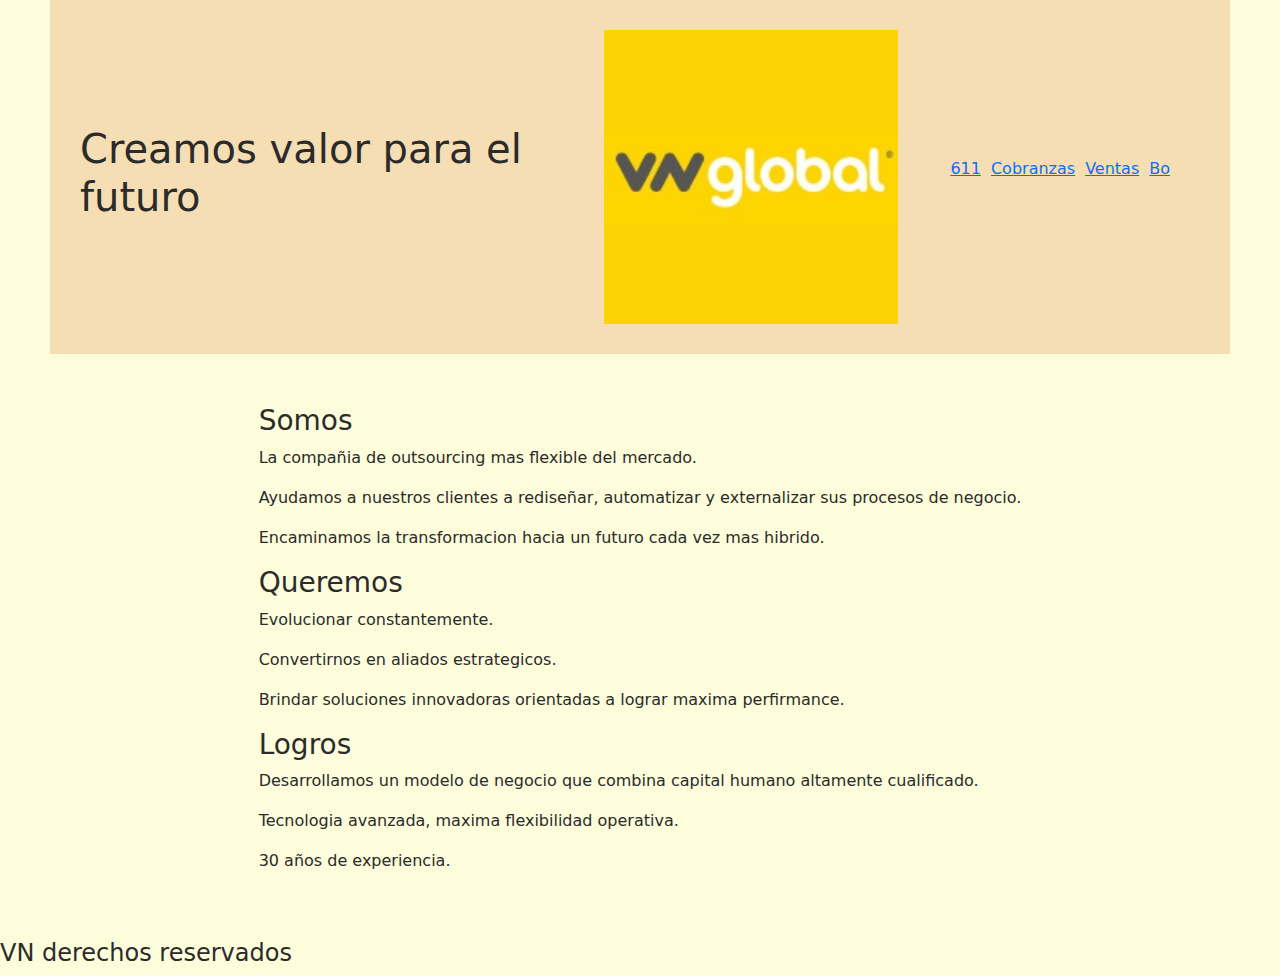
<file: index.html>
<!DOCTYPE html>
<html lang="en">
<head>
    <meta charset="UTF-8">
    <meta http-equiv="X-UA-Compatible" content="IE=edge">
    <meta name="viewport" content="width=device-width, initial-scale=1.0">
    
    <!-- lonk de bt -->
    <link href="https://cdn.jsdelivr.net/npm/bootstrap@5.3.3/dist/css/bootstrap.min.css" rel="stylesheet" integrity="sha384-QWTKZyjpPEjISv5WaRU9OFeRpok6YctnYmDr5pNlyT2bRjXh0JMhjY6hW+ALEwIH" crossorigin="anonymous">
    
    <!-- Link de mi css-->


    <link rel="stylesheet" href="css/main.css">

  <title>preentregable-dos</title>
</head>
<body>
    
<header> 

   <h1>Creamos valor para el futuro</h1>
    <img src="img/logo..jpg" alt="logo de la empresa">
    
   <nav>

    <!-- Links de mi html-->

        <ul>

            <li><a href="pages/611.html">611</a></li>
            <li><a href="pages/cobranzas.html">Cobranzas</a></li>
            <li><a href="pages/ventas.html">Ventas</a></li>
            <li><a href="pages/bo.html">Bo</a></li>
        
        </ul>
       
    
    </nav>

</header>
<main>

<!--  Textos informartivos -->

<section>

       
        <h3>Somos</h3>
        <p> La compañia de outsourcing mas flexible del mercado. </p>
        <p>Ayudamos a nuestros clientes a rediseñar, automatizar y externalizar sus procesos de negocio. </p> 
        <p> Encaminamos la transformacion hacia un futuro cada vez mas hibrido.</p>
    
        

        <h3>Queremos</h3>
        <p> Evolucionar constantemente. </p>
        <p>Convertirnos en aliados estrategicos.  </p> 
        <p> Brindar soluciones innovadoras orientadas a lograr maxima perfirmance.</p>
    
    
        <h3>Logros</h3>
        <p> Desarrollamos un modelo de negocio que combina capital humano altamente cualificado. </p>
        <p> Tecnologia avanzada, maxima flexibilidad operativa. </p> 
        <p> 30 años de experiencia.</p>

    </section>
    
    
    
</main>

<footer>

    <h4>VN derechos reservados</h4>
</footer>

</html>
    
    


</body>
</html>
</file>
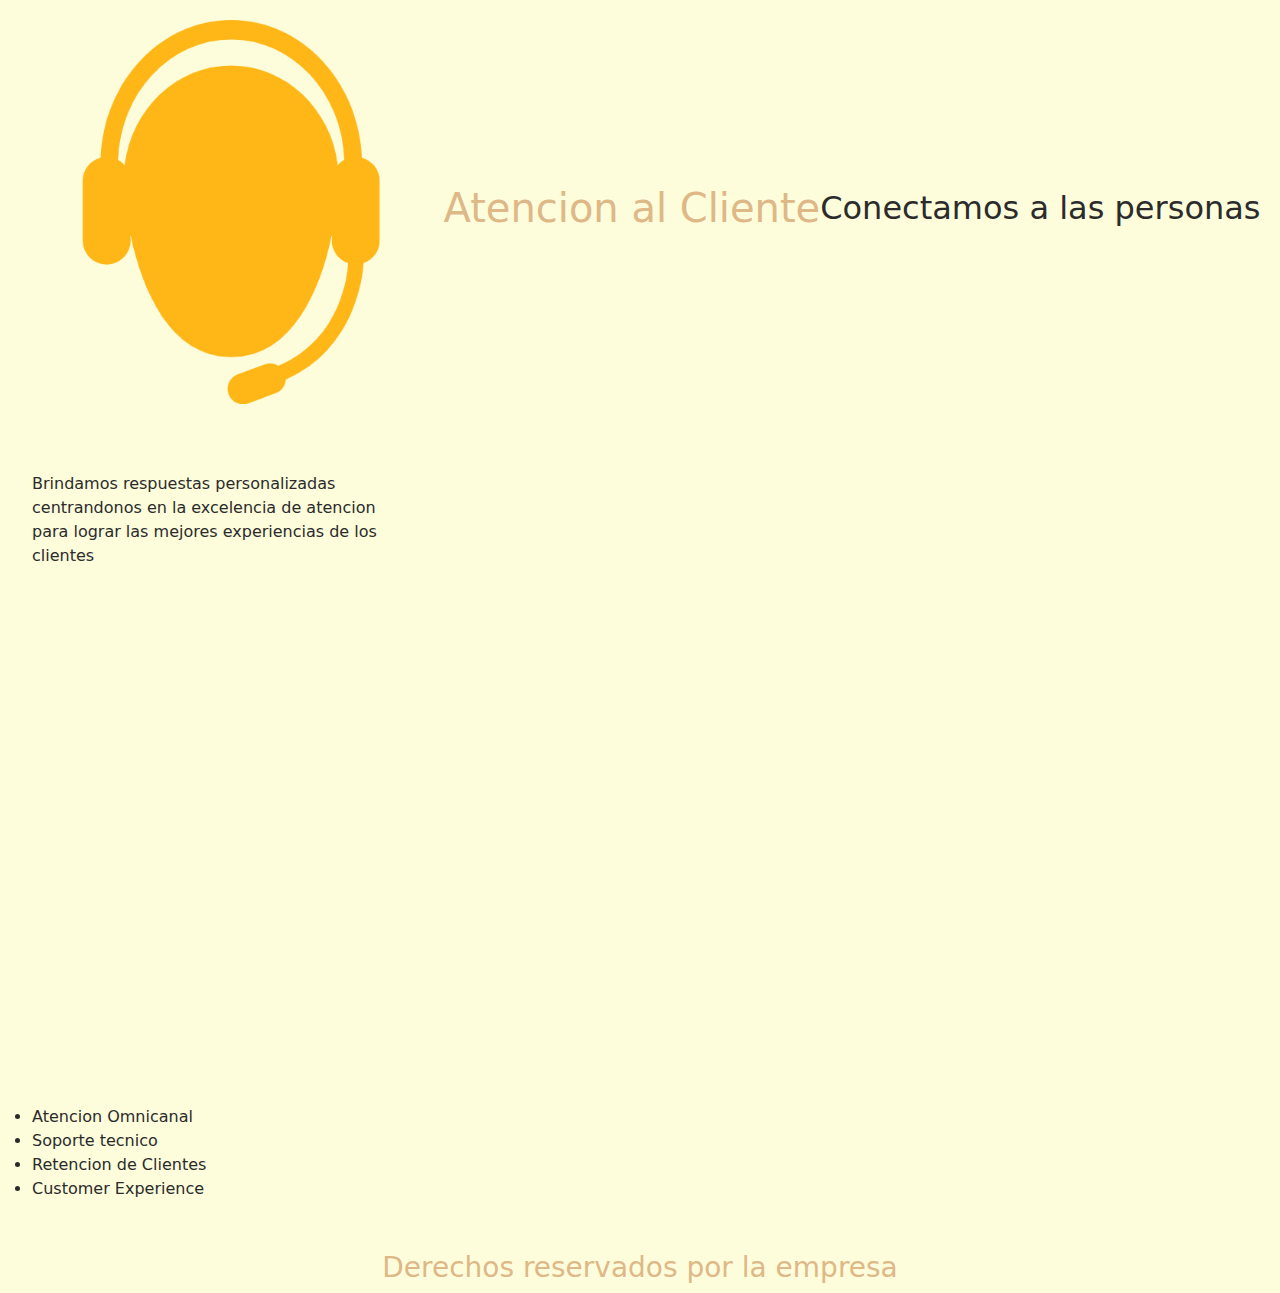
<file: pages/611.html>
<!DOCTYPE html>
<html lang="en">
<head>
    <meta charset="UTF-8">
    <meta http-equiv="X-UA-Compatible" content="IE=edge">
    <meta name="viewport" content="width=device-width, initial-scale=1.0">
    
<!-- link de bt-->

<link href="https://cdn.jsdelivr.net/npm/bootstrap@5.3.3/dist/css/bootstrap.min.css" rel="stylesheet" integrity="sha384-QWTKZyjpPEjISv5WaRU9OFeRpok6YctnYmDr5pNlyT2bRjXh0JMhjY6hW+ALEwIH" crossorigin="anonymous">


    <!-- Link de mi css -->  

<link rel="stylesheet" href="611.css">

    <title>611</title>
</head>

<body>

    <!-- Atencion al cliente / 611  -->


    <header>

        <img src="img.png" alt="hombre con headset">

        <h1>Atencion al Cliente</h1>
        <h2>Conectamos a las personas</h2>

        
    
    </header>

<!-- Parrafo-->

    <main>
        <p>Brindamos respuestas personalizadas centrandonos en la excelencia de atencion para lograr las mejores experiencias de los clientes</p>

    </main>

    <nav>
        <ul>

        <li>Atencion Omnicanal</li>
        <li>Soporte tecnico</li>
        <li>Retencion de Clientes</li>
        <li>Customer Experience</li>

    </ul>
    </nav>
    

<footer>

    <h3> Derechos reservados por la empresa</h3>
</footer>
    
</body>
</html>
</file>
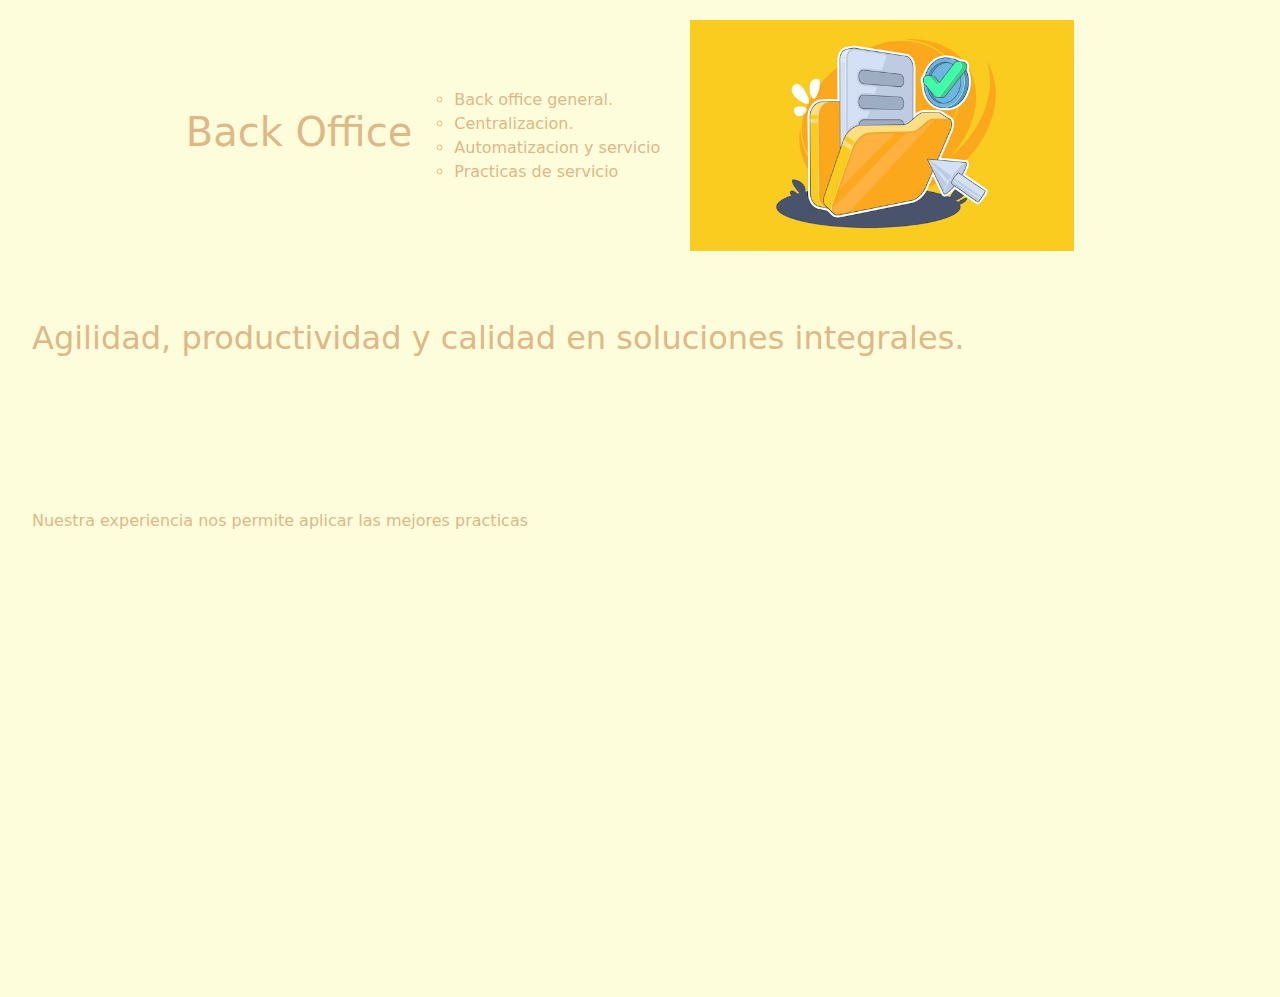
<file: pages/bo.html>
<!DOCTYPE html>
<html lang="en">
<head>
    <meta charset="UTF-8">
    <meta name="viewport" content="width=device-width, initial-scale=1.0">
    <meta http-equiv="X-UA-Compatible" content="IE=edge">
    <meta http-equiv="X-UA-Compatible" content="IE=edge">


    <!-- Link de bt -->

    <link href="https://cdn.jsdelivr.net/npm/bootstrap@5.3.3/dist/css/bootstrap.min.css" rel="stylesheet" integrity="sha384-QWTKZyjpPEjISv5WaRU9OFeRpok6YctnYmDr5pNlyT2bRjXh0JMhjY6hW+ALEwIH" crossorigin="anonymous">

    <!-- Link de mi css-->

    <link rel="stylesheet" href="bo.css">
    
    <title>Bo</title>

</head>


</head>

<!--  Titulo, info, img -->

<header>

    
<h1>Back Office</h1>



<nav>

    <ul>
<li> Back office general.</li>
<li>Centralizacion.</li>
<li>Automatizacion y servicio</li>
<li>Practicas de servicio</li>

    </ul>
</nav>

<img src="boimg.avif" alt="archivero">

</header>

<!-- Informacion -->


<main>

    
<h2> Agilidad, productividad y calidad en soluciones integrales.</h2>



<section>
Nuestra experiencia nos permite aplicar las mejores practicas 

</section>
<body>
    
</body>
</html>
</file>
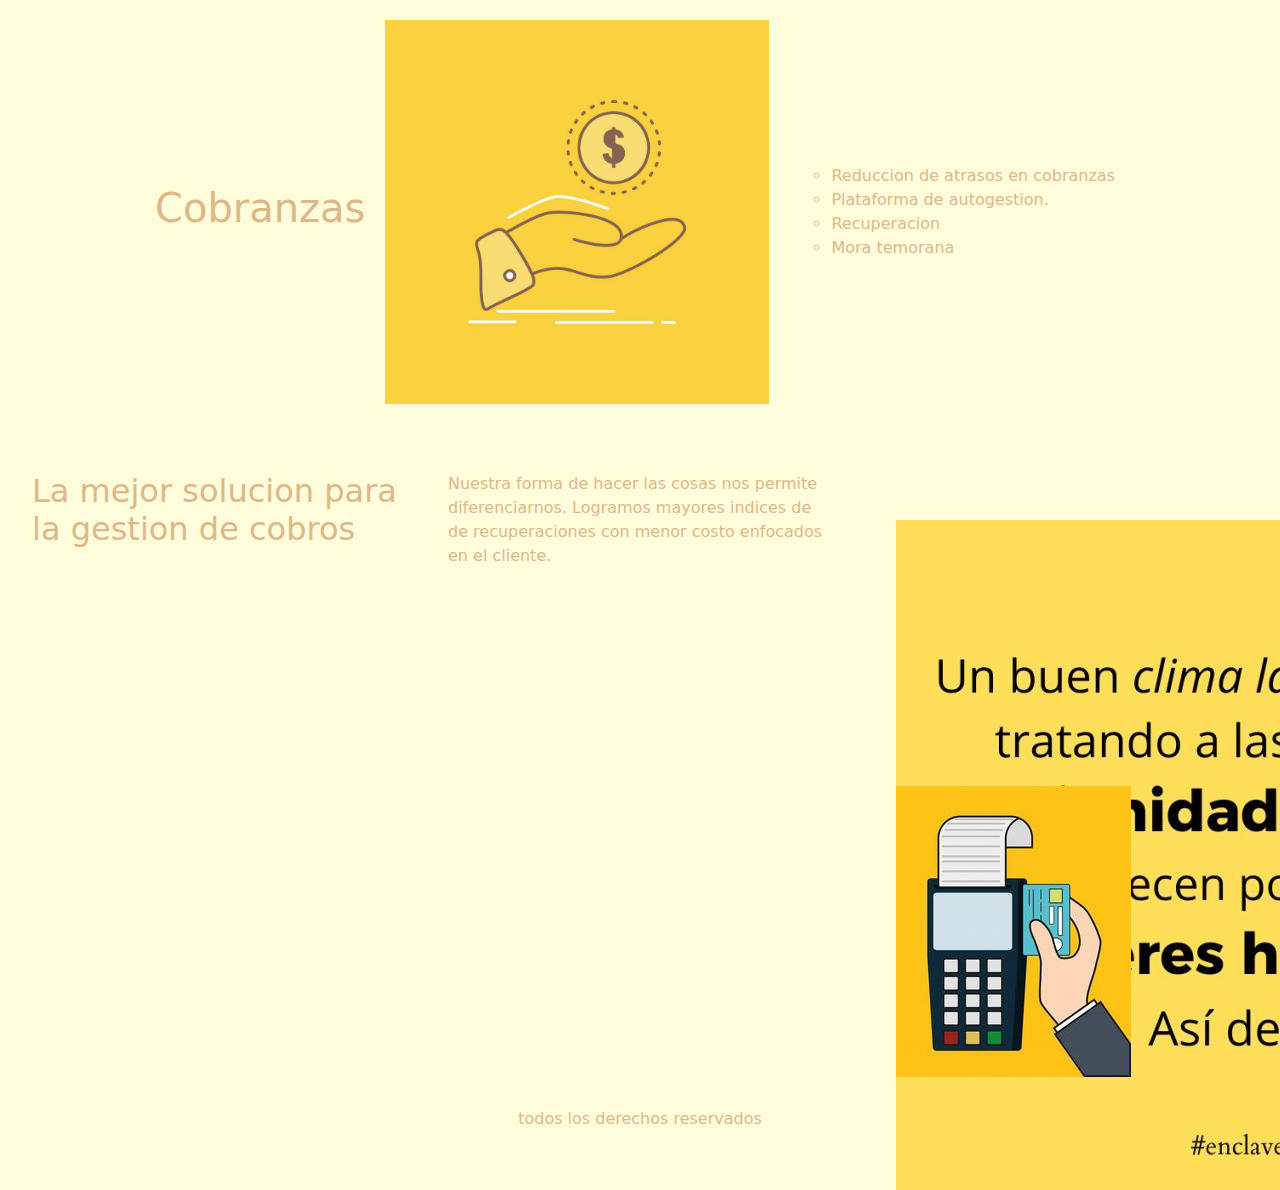
<file: pages/cobranzas.html>
<!DOCTYPE html>
<html lang="en">
<head>
    <meta charset="UTF-8">
    
<meta http-equiv="X-UA-Compatible" content="IE=edge">

    <meta name="viewport" content="width=device-width, initial-scale=1.0">
    <title>Cobranzas</title>

    <!-- link de bt-->

    <link href="https://cdn.jsdelivr.net/npm/bootstrap@5.3.3/dist/css/bootstrap.min.css" rel="stylesheet" integrity="sha384-QWTKZyjpPEjISv5WaRU9OFeRpok6YctnYmDr5pNlyT2bRjXh0JMhjY6hW+ALEwIH" crossorigin="anonymous">

 <!-- Link de mi css-->

 <link rel="stylesheet" href="cobranzas.css">


</head>

<!--  Titulo, info, img -->

<header>

    
<h1>Cobranzas</h1>

<img src="cobrarimg.jpg" alt="mano con signo peso">

<nav>

    <ul>
<li>Reduccion de atrasos en cobranzas</li>
<li>Plataforma de autogestion.</li>
<li>Recuperacion</li>
<li>Mora temorana</li>

    </ul>
</nav>


</header>

<!-- Informacion -->


<main>

    
<h2> La mejor solucion para la gestion de cobros</h2>



<section>
Nuestra forma de hacer las cosas nos permite diferenciarnos. Logramos mayores indices de de recuperaciones con menor costo enfocados en el cliente. 

</section>

<main class="contenedor">
    <div class="frasescobranzas">
        <img src="frasecobranzas.jpg" alt="">
    </div>
    <div class="imgencobranzas">
        <img src="imagencobranzas.jpg" alt="">
    </div>


</div>

</main>


</main>


<!-- Pie de pag  -->
  
<footer>
    <p>todos los derechos reservados</p>
</footer>

</body>
</html>
</file>
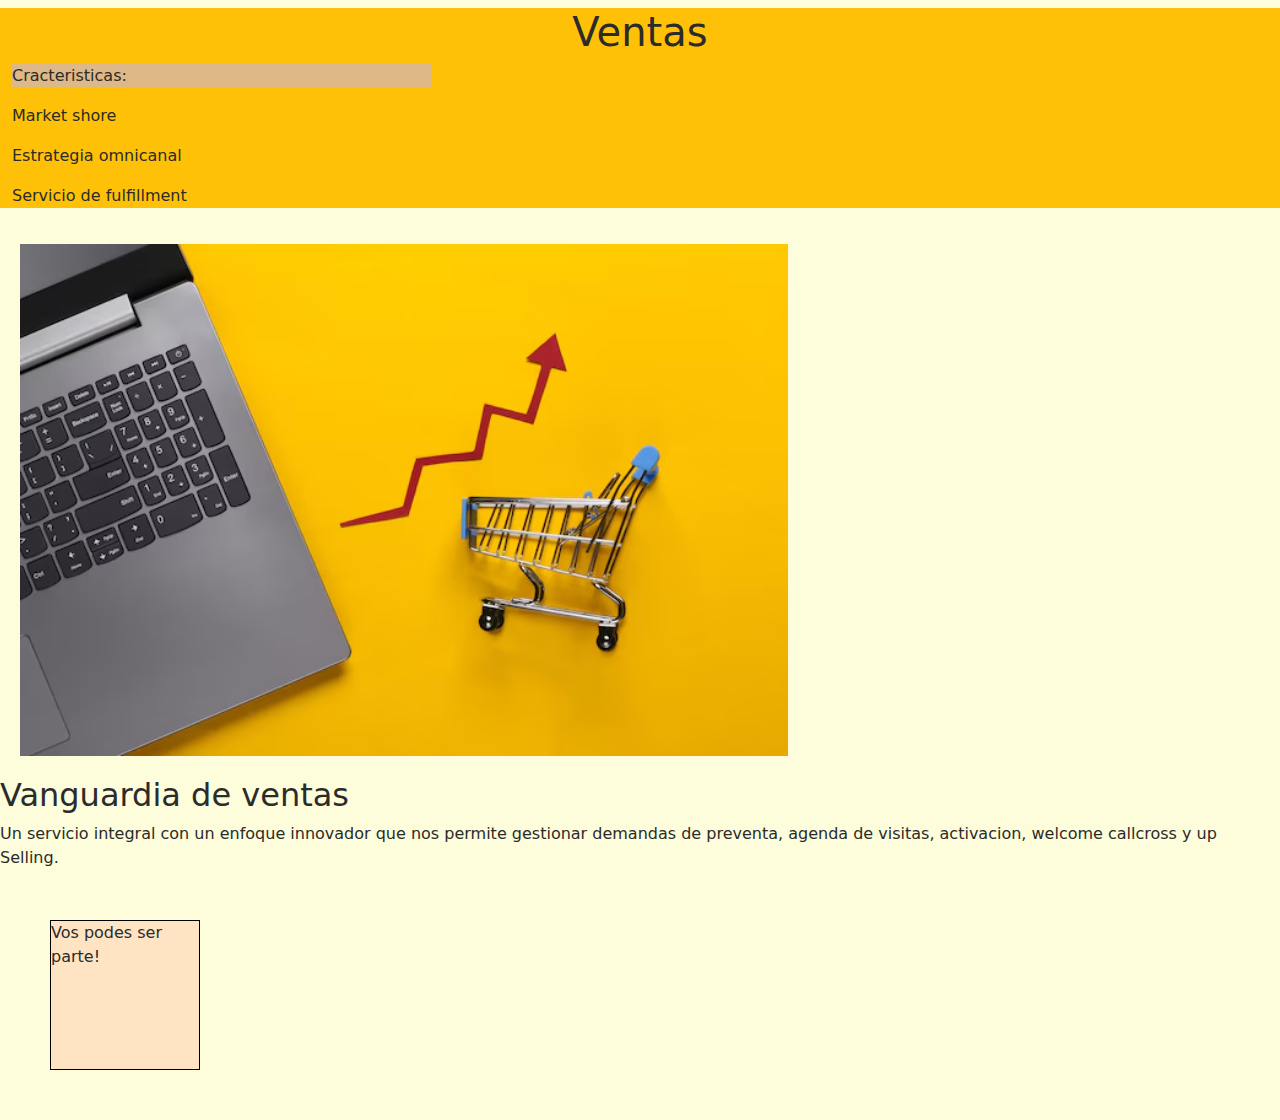
<file: pages/ventas.html>
<!DOCTYPE html>
<html lang="en">
<head>
    <meta charset="UTF-8">
    <meta http-equiv="X-UA-Compatible" content="IE=edge">
<meta name="viewport" content="width=device-width, initial-scale=1.0">

<!-- Link de bt -->
<link href="https://cdn.jsdelivr.net/npm/bootstrap@5.3.3/dist/css/bootstrap.min.css" rel="stylesheet" integrity="sha384-QWTKZyjpPEjISv5WaRU9OFeRpok6YctnYmDr5pNlyT2bRjXh0JMhjY6hW+ALEwIH" crossorigin="anonymous">

    <title>ventas</title>

    <!-- Link de mi css-->
<link rel="stylesheet" href="ventas.css">

</head>
<body>

    <!-- Aplicamos nomenclaturas y camelcase-->
    
<header class="container-fluid bg-warning">
<h1 class=" bg-warning text-center m-2 column">Ventas</h1>


<div class="ejemplo-uno">

    <p class="col-sm-4 col -md-8">Cracteristicas:</p>
    <p class="col-sm-4 col -md-8">Market shore</p>
    <p class="col-sm-4 col -md-8">Estrategia omnicanal</p>
    <p class="col-sm-8 col -md-4">Servicio de fulfillment</p>


</div>

<!-- GRILLA DE BT

*container o container fluid
*row
*column

-->

</header>

<main>

    <img src="imgventa.avif" alt="">

     <!-- Se intenta BEM -->

    <section class="section">
     <h2 class="section__subtitulo--burlywood">Vanguardia de ventas</h2>  

        Un servicio integral con un enfoque innovador que nos permite gestionar demandas de preventa, agenda de visitas, activacion, welcome callcross y up Selling. 

</section>

<!-- Items con class, seudoclases -->



<div class="unite">

    Vos podes ser parte!

</div>





  



</main>
<body>
    
</body>
</html>
</file>
<file: css/main.css>
/* RESET*/

*{
    margin: 0;
    padding: 0;
    box-sizing: border-box;
    
    }
    
    /* estilos generales*/
    
    body {
    
        color: #2b2b2b ;
        background-color: #fdfddb ;
    
    }
    
    
    /* estilos de header*/
    
    
    
    header{
    
    
    
        background-color: wheat;
        color: #2b2b2b;
        margin:0px 50px ;
        padding: 10px 30px;
        
    
        display: flex;
        justify-content: center;
        align-items: center;
        
    
       
    
    }
    
    header nav{
    
        margin-right: 30px;
    }
    
    header nav ul{
    
        list-style: none;
        display: flex;
        gap: 10px;
        
    
    }
    header img {
    
        width: 30%;
        margin: 20px;
        
    }
    
    main{
    
        display: flex;
        justify-content: center;
        margin: 50px;
    }
</file>
<file: pages/611.css>
/* RESET*/

*{
    margin: 0;
    padding: 0;
    box-sizing: border-box;
    
    }

    /* estilos generales*/

    body{

        color:  #2b2b2b ;
        background-color: #fdfddb ;
    }

/* estilos de header*/

header h1{

    color: burlywood;
    
}

    header{

        display: flex;
        justify-content: center;
        align-items: center;
    }

    /* items sin display flex */
    
    header nav ul {

        color: burlywood;
        list-style: circle;
        margin: 0px;

        gap: 10px;
        
    }

    header img {
    
        width: 30%;
        margin: 20px;
        
    }

    /* Estilos de main*/


    main{
    
        
        justify-content: center;
        margin: 10px;
    }

    main h2{

        color: burlywood;
        justify-content: center;
    }

    main section{

        color: burlywood;
    }

   
    main .frasescobranzas, main .imagencobranzas{

        display: none;
    }

    main div img{

        width: 100;
        height: 100;
        object-fit: cover
    }
   
    
       main{
            height: 70vh;
            display: grid;
            grid-template-columns: 1fr;
            grid-template-rows: repeat(3, 25%);
            gap: 2rem;
            margin: 3rem 2rem;
        }

        /* estilos del footer */

footer{
    color: burlywood;
    text-align: center;
}
    

/* mq de tablet */

@media screen and (min-width: 600px) {
    main{
        height: 65vh;
        grid-template-columns: repeat(2, 1fr);
        grid-template-rows: repeat(2,50%);
    }

    main .frasescobranzas{
        grid-column: span 2;
    }

    footer{
        margin-top: 50px;
    }
}

/*desktop*/

@media screen and (min-width:1024px) {
   main .frasescobranzas, main .imagencobranzas{
       display: block;
   }

   main{
       grid-template-columns: repeat(3, 1fr) ;
       grid-template-rows: 40% 40% 15%;
   }

  

  

   main .frasescobranzas{
       grid-column: span 3;
   }
}
</file>
<file: pages/bo.css>
/* RESET*/

*{
    margin: 0;
    padding: 0;
    box-sizing: border-box;
    
    }

    /* estilos generales*/

    body{

        color:  #2b2b2b ;
        background-color: #fdfddb ;
    }

/* estilos de header*/

header h1{

    color: burlywood;
    
}

    header{

        display: flex;
        justify-content: center;
        align-items: center;
    }

    /* items sin display flex */
    
    header nav ul {

        color: burlywood;
        list-style: circle;
        margin: 10px;

        gap: 30px;
        
    }

    header img {
    
        width: 30%;
        margin: 20px;
        
    }

    /* Estilos de main*/


    main{
    
        
        justify-content: center;
        margin: 100px;
    }

    main h2{

        color: burlywood;
        justify-content: center;
    }

    main section{

        color: burlywood;
    }

   
    main .frasescobranzas, main .imagencobranzas{

        display: none;
    }

    main div img{

        width: 100;
        height: 100;
        object-fit: cover
    }
   
    
       main{
            height: 70vh;
            display: grid;
            grid-template-columns: 1fr;
            grid-template-rows: repeat(3, 25%);
            gap: 2rem;
            margin: 3rem 2rem;
        }

        /* estilos del footer */

footer{
    color: burlywood;
    text-align: center;
}
</file>
<file: pages/cobranzas.css>
/* RESET*/

*{
    margin: 0;
    padding: 0;
    box-sizing: border-box;
    
    }

    /* estilos generales*/

    body{

        color:  #2b2b2b ;
        background-color: #fdfddb ;
    }

/* estilos de header*/

header h1{

    color: burlywood;
    
}

    header{

        display: flex;
        justify-content: center;
        align-items: center;
    }

    /* items sin display flex */
    
    header nav ul {

        color: burlywood;
        list-style: circle;
        margin: 10px;

        gap: 30px;
        
    }

    header img {
    
        width: 30%;
        margin: 20px;
        
    }

    /* Estilos de main*/


    main{
    
        
        justify-content: center;
        margin: 100px;
    }

    main h2{

        color: burlywood;
        justify-content: center;
    }

    main section{

        color: burlywood;
    }

   
    main .frasescobranzas, main .imagencobranzas{

        display: none;
    }

    main div img{

        width: 100;
        height: 100;
        object-fit: cover
    }
   
    
       main{
            height: 70vh;
            display: grid;
            grid-template-columns: 1fr;
            grid-template-rows: repeat(3, 25%);
            gap: 2rem;
            margin: 3rem 2rem;
        }

        /* estilos del footer */

footer{
    color: burlywood;
    text-align: center;
}
    

/* mq de tablet */

@media screen and (min-width: 600px) {
    main{
        height: 65vh;
        grid-template-columns: repeat(2, 1fr);
        grid-template-rows: repeat(2,50%);
    }

    main .frasescobranzas{
        grid-column: span 2;
    }

    footer{
        margin-top: 50px;
    }
}

/*desktop*/

@media screen and (min-width:1024px) {
   main .frasescobranzas, main .imagencobranzas{
       display: block;
   }

   main{
       grid-template-columns: repeat(3, 1fr) ;
       grid-template-rows: 40% 40% 15%;
   }

  

  

   main .frasescobranzas{
       grid-column: span 3;
   }
}
</file>
<file: pages/ventas.css>
/* reset*/

/* RESET*/

*{
    margin: 0;
    padding: 0;
    box-sizing: border-box;
    
    }




/* estilos */


body {
    
    color: #2b2b2b ;
    background-color: #fdfddb ;

}

main img {
    
    width: 60%;
    margin: 20px;
    
}



.unite{

    background-color: bisque;
    width: 150px;
    height: 150px;
    border: 1px solid black;
    margin: 50px;
}

.unite:hover{

    border-bottom-right-radius: 100%;

    box-shadow: 2px 3px 5px;
}

.ejemplo-uno  :nth-child(1){


    background-color: burlywood;

}
</file>
